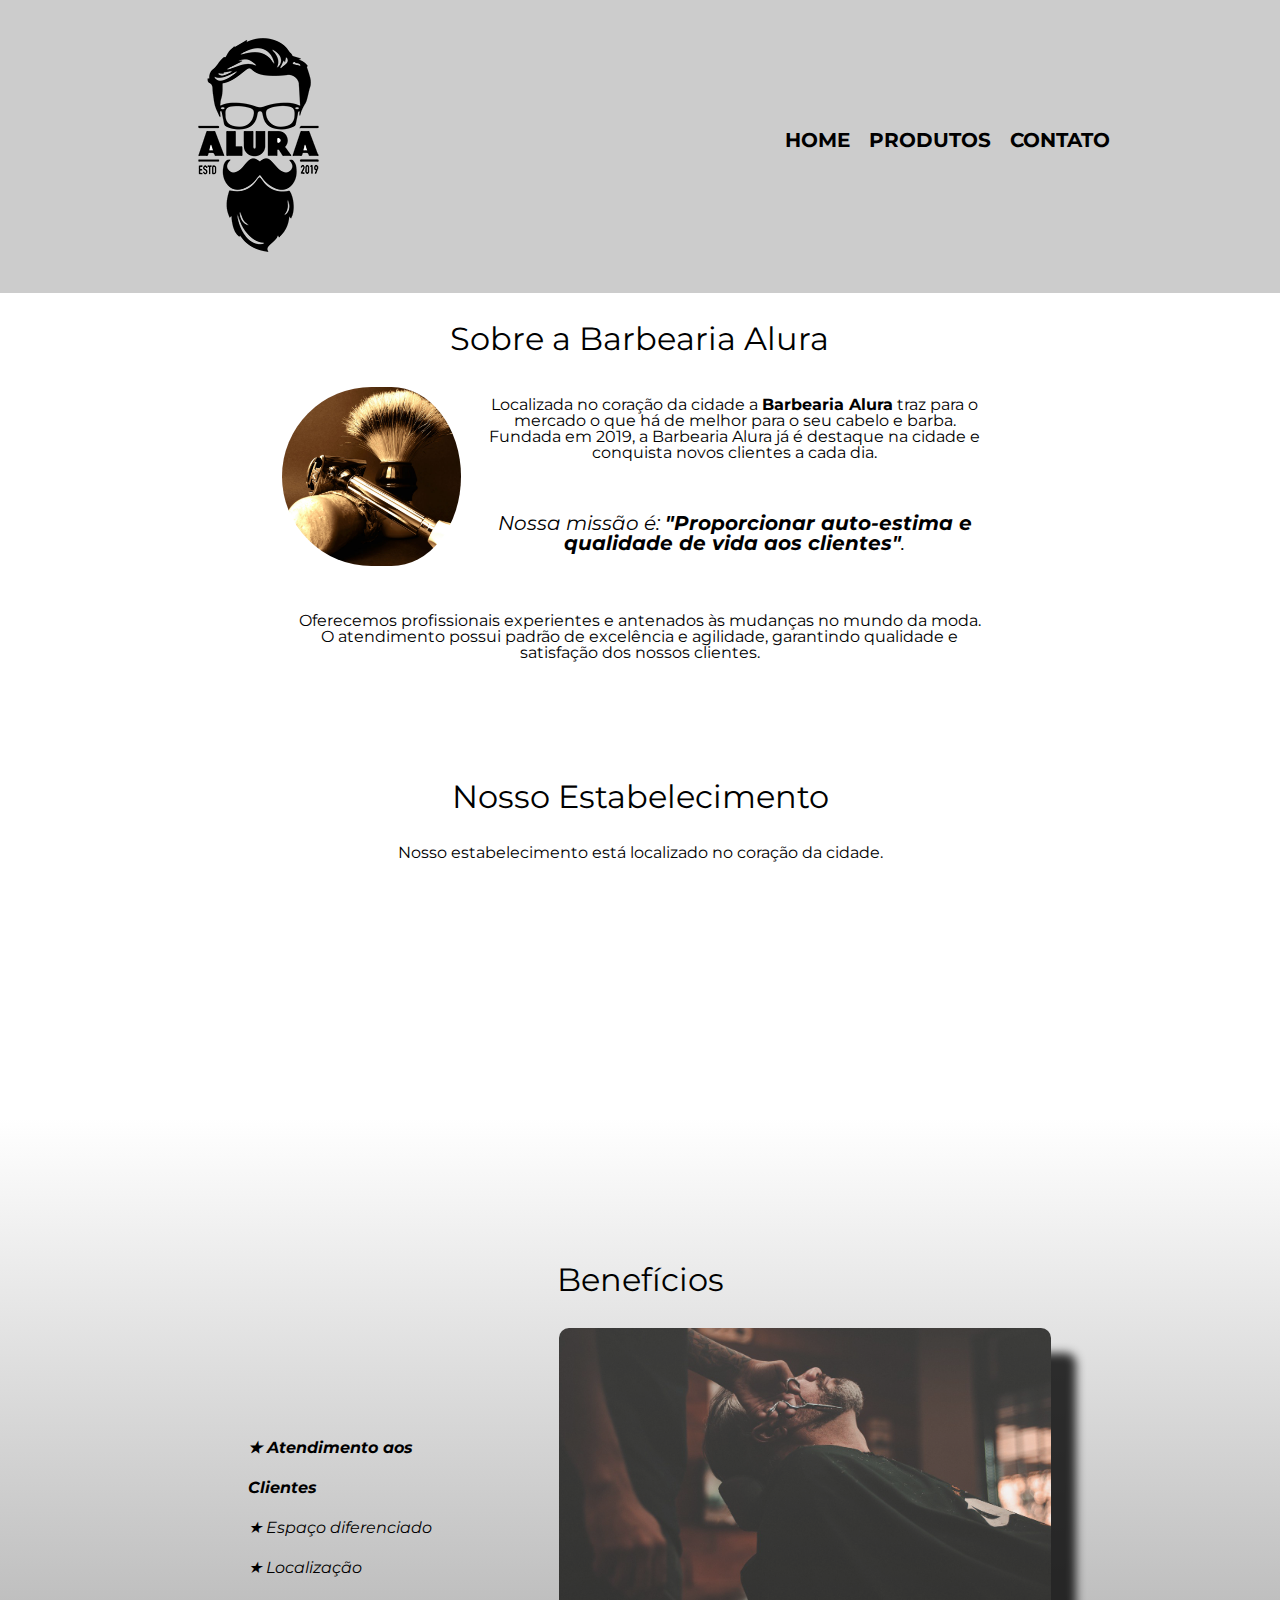
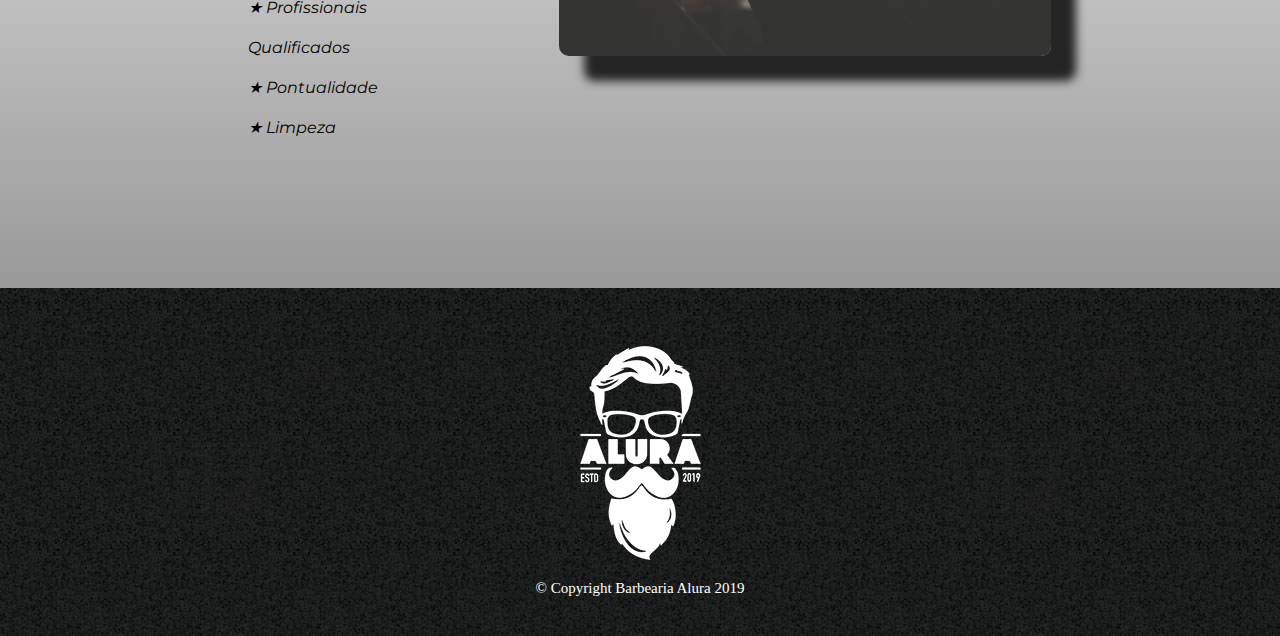
<file: index.html>
<!DOCTYPE html>
<html lang="pt-br">
	<head>
		<meta charset="UTF-8">
		<meta http-equiv="X-UA-Compatible" content="IE=edge">
        <meta name="viewport" content="width=device-width, initial-scale=1.0">
		<title>Barbearia Alura</title>
		<link rel="stylesheet" href="reset.css">
		<link rel="stylesheet" href="index.css">
		<link rel="shortcut icon" href="imagens/Icons8-Ios7-Hair-Barbers-Pole.ico" type="image/x-icon">
	</head>

	<body>
		<header>
			<div class="caixa">
				<h1><a href="index.html"><img src="imagens/logo.png" alt=""></a></h1>
				<nav>
					<ul>
						<li><a href="index.html">Home</a></li>
						<li><a href="produtos.html">Produtos</a></li>
						<li><a href="contato.html">Contato</a></li>
					</ul>
				</nav>
			</div>
		</header>

		

		<main>
			<section class="principal">
				<h1 class="titulo-principal">Sobre a Barbearia Alura</h1>

				<img class="utensilios" src="imagens/utensilios.jpg" alt="utensilios de um barbeiro">

				<p>Localizada no coração da cidade a <strong>Barbearia Alura</strong> traz para o mercado o que há de melhor para o seu cabelo e barba. Fundada em 2019, a Barbearia Alura já é destaque na cidade e conquista novos clientes a cada dia.</p>
				<p id="missao"><em>Nossa missão é: <strong>"Proporcionar auto-estima e qualidade de vida aos clientes"</strong>.</em></p>
				<p>Oferecemos profissionais experientes e antenados às mudanças no mundo da moda. O atendimento possui padrão de excelência e agilidade, garantindo qualidade e satisfação dos nossos clientes.</p>
			</section>

			<section class="mapa">
				<h3 class="titulo-principal">Nosso Estabelecimento</h3>
				<p>Nosso estabelecimento está localizado no coração da cidade.</p>
				
				<iframe src="https://www.google.com/maps/embed?pb=!1m18!1m12!1m3!1d7312.92247018033!2d-46.63788413873052!3d-23.587785864231044!2m3!1f0!2f0!3f0!3m2!1i1024!2i768!4f13.1!3m3!1m2!1s0x94ce5a2b2ed7f3a1%3A0xab35da2f5ca62674!2sCaelum%20-%20Escola%20de%20Tecnologia!5e0!3m2!1spt-BR!2sbr!4v1660327268668!5m2!1spt-BR!2sbr" width="100%" height="300" style="border:0;" allowfullscreen="" loading="lazy" referrerpolicy="no-referrer-when-downgrade"></iframe>

			</section>
		

			<section class="beneficios">
				<h3 class="titulo-principal">Benefícios</h3>

			<div class="conteudo-beneficios">
				<ul class="lista-beneficios">
					<li class="itens">Atendimento aos Clientes</li>
					<li class="itens">Espaço diferenciado</li>
					<li class="itens">Localização</li>
					<li class="itens">Profissionais Qualificados</li>
					<li class="itens">Pontualidade</li>
					<li class="itens">Limpeza</li>
				</ul>

				<img src="./imagens/beneficios.jpg" class="imagem-beneficios">
			</div>
			</section>

		</main>

		<footer>
            <img src="imagens/logo-branco.png" alt="">
            <p class="copyright"> &copy; Copyright Barbearia Alura 2019</p>
        </footer>
	</body>
</html>
</file>
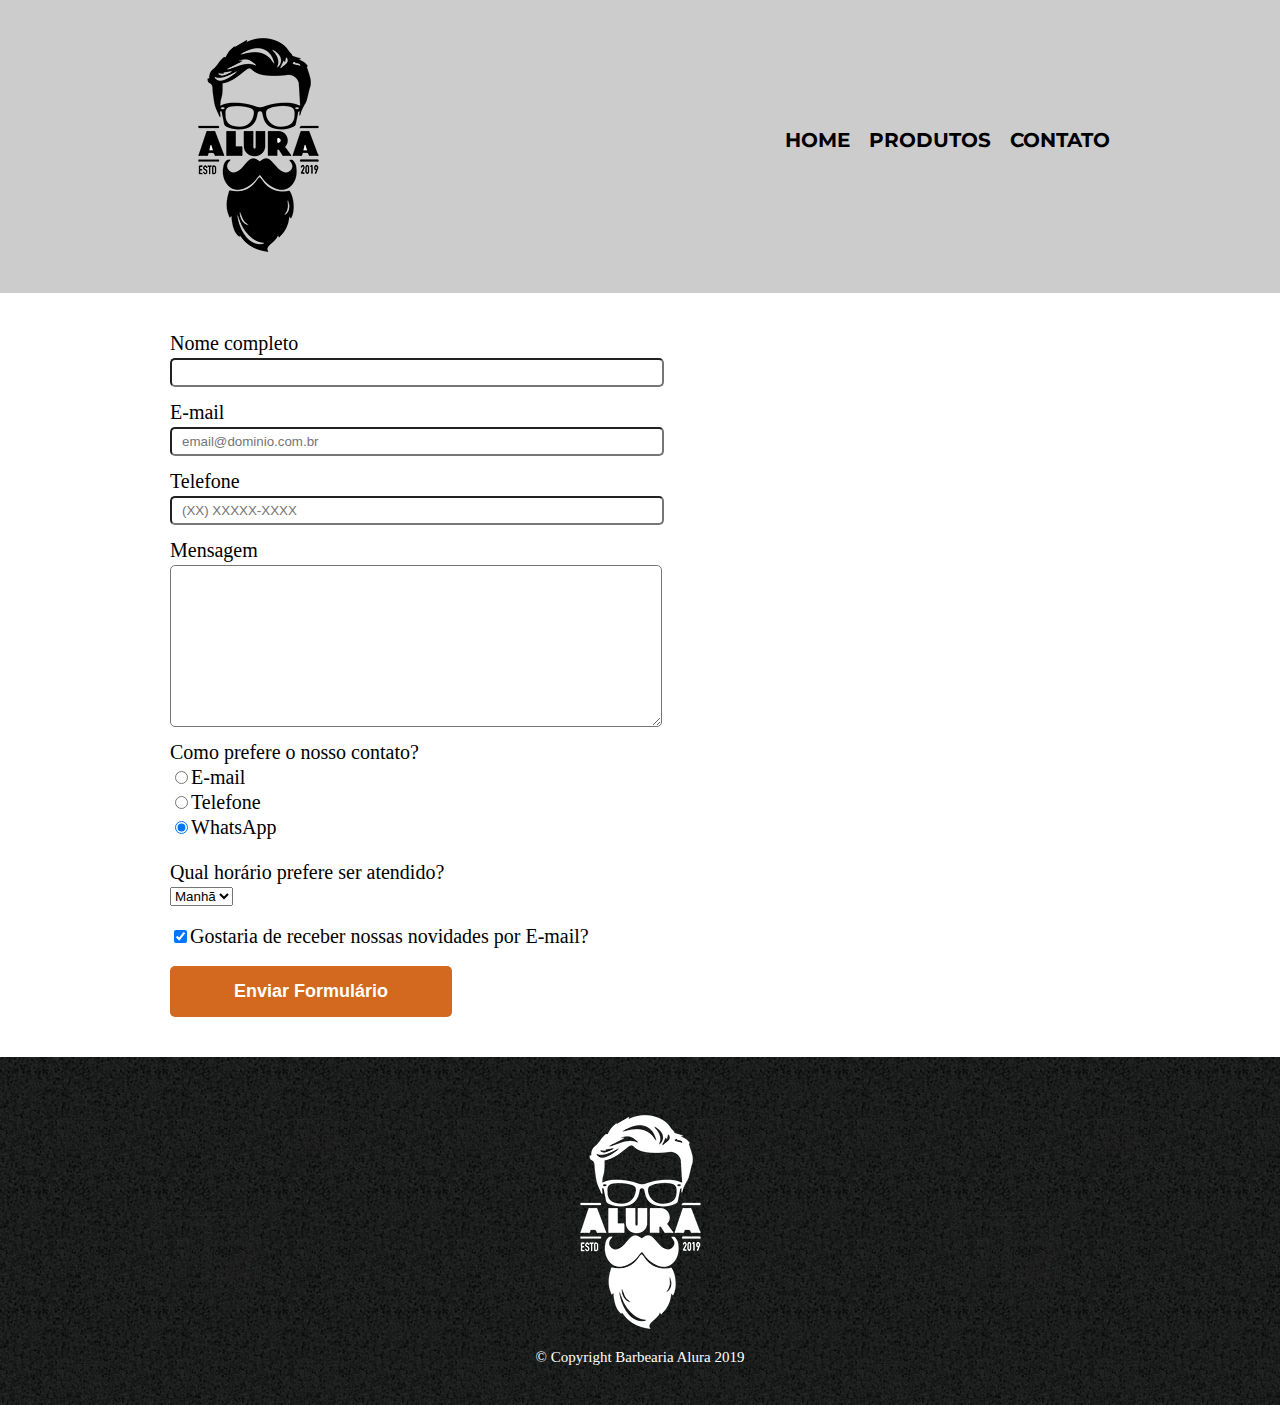
<file: contato.html>
<!DOCTYPE html>
<html lang="pt-br">
<head>
    <meta charset="UTF-8">
    <meta http-equiv="X-UA-Compatible" content="IE=edge">
    <meta name="viewport" content="width=device-width, initial-scale=1.0">
    <link rel="stylesheet" href="reset.css">
    <link rel="stylesheet" href="contato.css">
    <title>Barbearia Alura - Contato</title>
</head>
<body>
    <header>
        <div class="caixa">
            <h1><a href="index.html"><img src="imagens/logo.png" alt="Logo da Barbearia Alura"></a></h1>
            <nav>
                <ul>
                    <li><a href="index.html">Home</a></li>
                    <li><a href="produtos.html">Produtos</a></li>
                    <li><a href="contato.html">Contato</a></li>
                </ul>
            </nav>
        </div>
    </header>

    <main class="caixa">
        <form>

            <label for="nome-completo">Nome completo</label>
            <input type="text" id="nome-completo" class="input-padrao" required>

            <label for="e-mail">E-mail</label>
            <input type="email" id="e-mail" class="input-padrao" required placeholder="email@dominio.com.br">

            <label for="telefone">Telefone</label>
            <input type="tel" id="telefone" class="input-padrao" required placeholder="(XX) XXXXX-XXXX">

            <label for="mensagem-texto">Mensagem</label>
            <textarea cols="30" rows="10" id="mensagem-texto" class="input-padrao"></textarea>

            
            <fieldset>
                <legend>Como prefere o nosso contato?</legend>
                <label for="radio-email"><input type="radio" value="e-mail" id="radio-email" name="contato">E-mail</label>
                
                <label for="radio-telefone"><input type="radio" value="telefone" id="radio-telefone" name="contato">Telefone</label>
                
                <label for="radio-whatsapp"><input type="radio" value="whatsapp" id="radio-whatsapp" name="contato" checked>WhatsApp</label>
            </fieldset>
            
            <fieldset class="horario-atendimento">
                <legend>Qual horário prefere ser atendido?</legend>
                <select>
                    <option>Manhã</option>
                    <option>Tarde</option>
                    <option>Noite</option>
                </select>
            </fieldset>

            <label class="checkbox-novidades"><input type="checkbox" checked>Gostaria de receber nossas novidades por E-mail?</input></label>



            <input type="submit" value="Enviar Formulário" class="botao-enviar">
        </form>
    </main>

    <footer>
        <img src="imagens/logo-branco.png" alt="Logo da Barbearia Alura">
        <p class="copyright"> &copy; Copyright Barbearia Alura 2019</p>
    </footer>
</body>
</html>
</file>
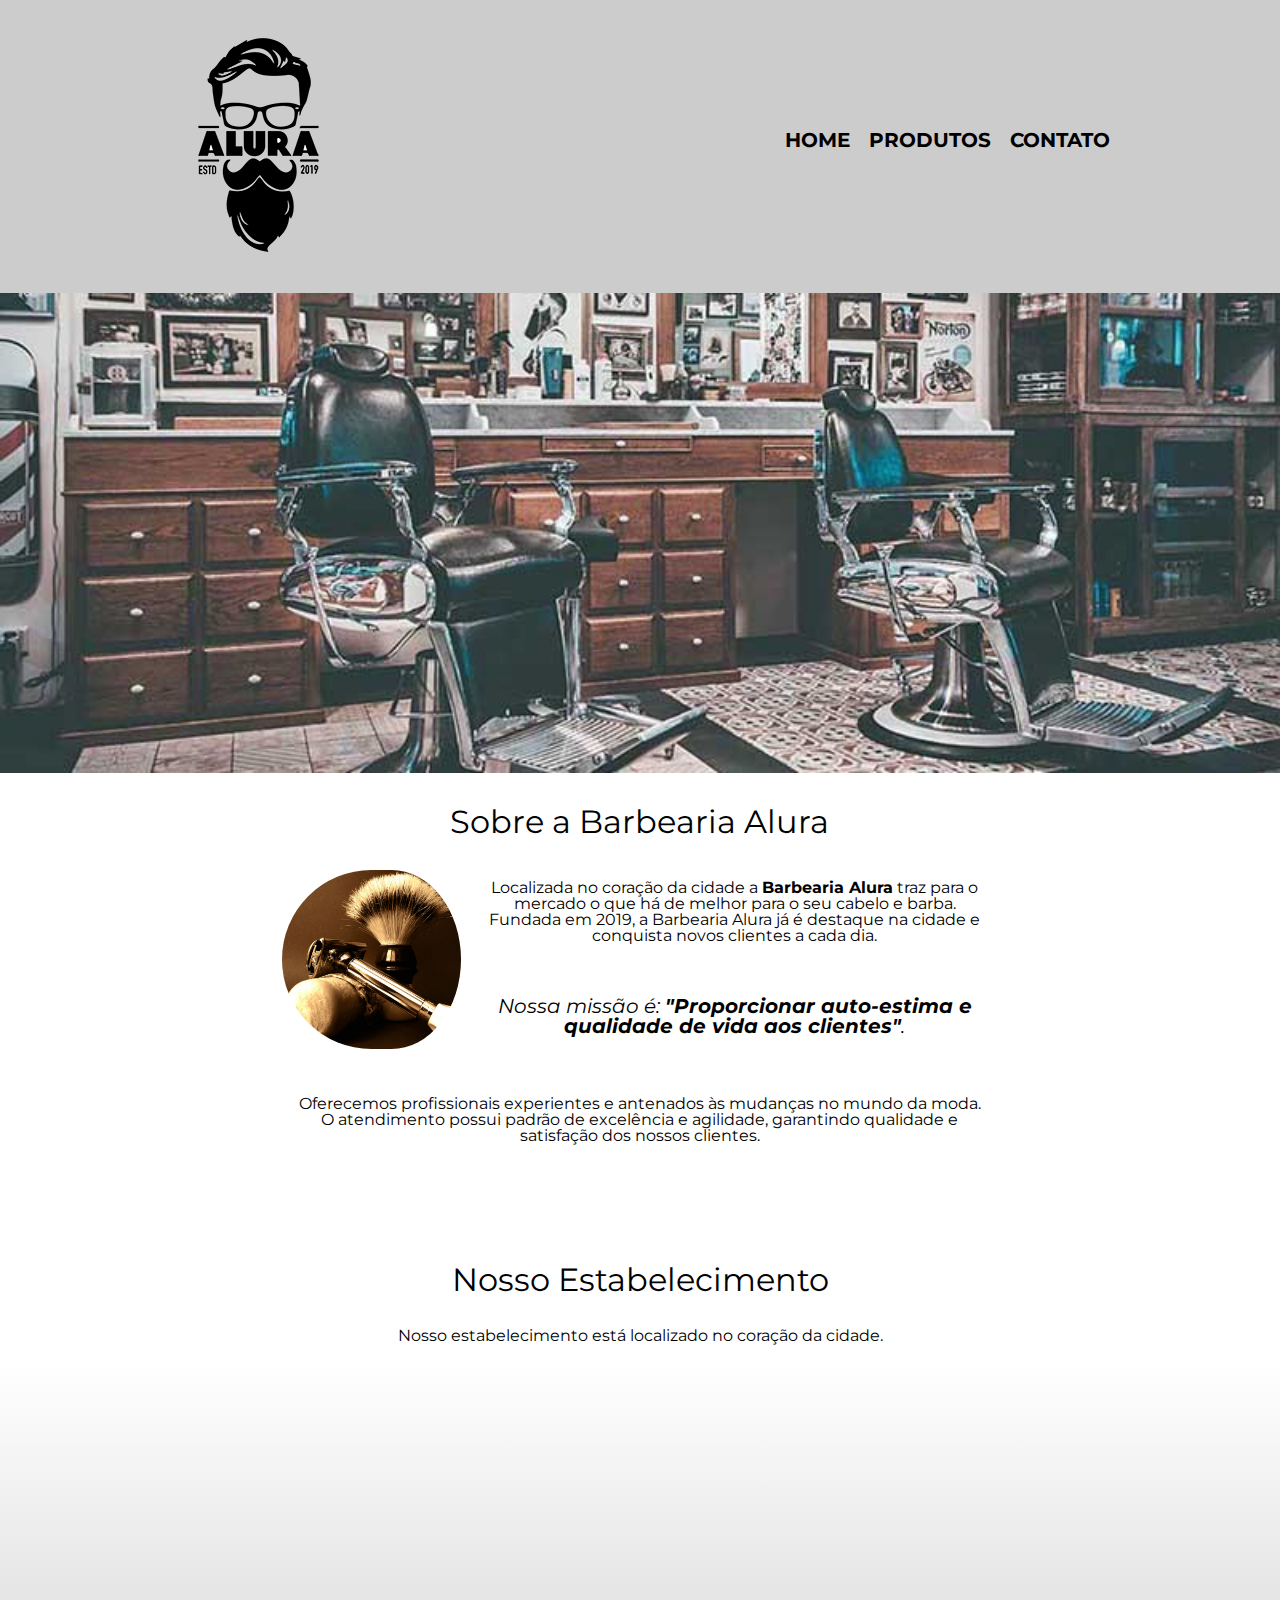
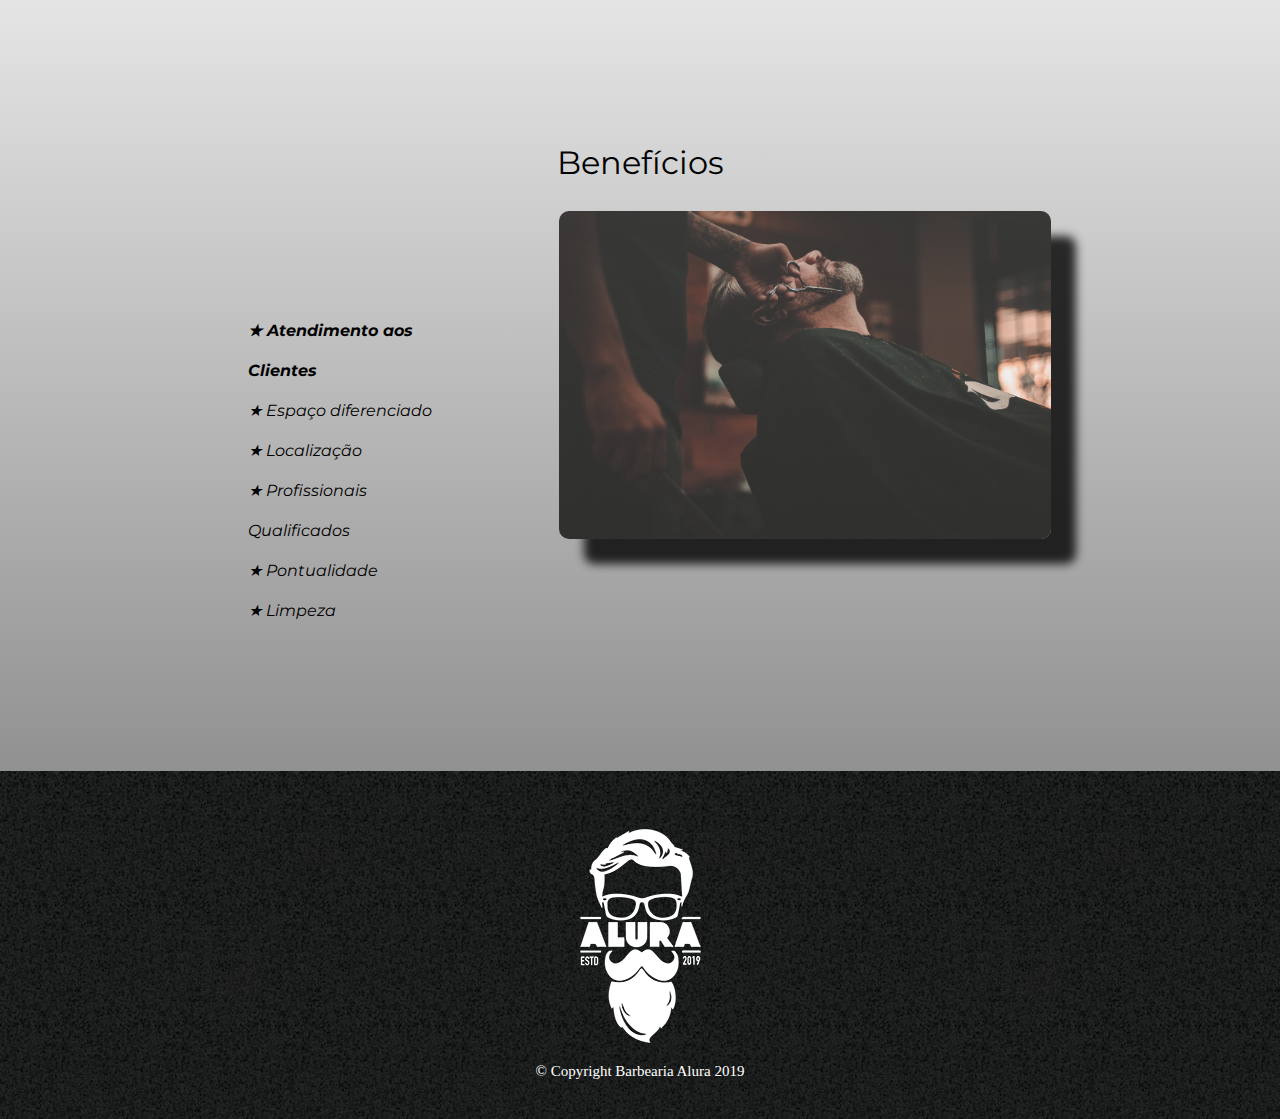
<file: home.html>
<!DOCTYPE html>
<html lang="pt-br">
	<head>
		<meta charset="UTF-8">
		<meta http-equiv="X-UA-Compatible" content="IE=edge">
        <meta name="viewport" content="width=device-width, initial-scale=1.0">
		<title>Barbearia Alura</title>
		<link rel="stylesheet" href="reset.css">
		<link rel="stylesheet" href="home.css">
	</head>

	<body>
		<header>
			<div class="caixa">
				<h1><a href="home.html"><img src="imagens/logo.png" alt=""></a></h1>
				<nav>
					<ul>
						<li><a href="home.html">Home</a></li>
						<li><a href="produtos.html">Produtos</a></li>
						<li><a href="contato.html">Contato</a></li>
					</ul>
				</nav>
			</div>
		</header>

		<img class="banner" src="imagens/banner.jpg" alt="">

		<main>
			<section class="principal">
				<h1 class="titulo-principal">Sobre a Barbearia Alura</h1>

				<img class="utensilios" src="imagens/utensilios.jpg" alt="utensilios de um barbeiro">

				<p>Localizada no coração da cidade a <strong>Barbearia Alura</strong> traz para o mercado o que há de melhor para o seu cabelo e barba. Fundada em 2019, a Barbearia Alura já é destaque na cidade e conquista novos clientes a cada dia.</p>
				<p id="missao"><em>Nossa missão é: <strong>"Proporcionar auto-estima e qualidade de vida aos clientes"</strong>.</em></p>
				<p>Oferecemos profissionais experientes e antenados às mudanças no mundo da moda. O atendimento possui padrão de excelência e agilidade, garantindo qualidade e satisfação dos nossos clientes.</p>
			</section>

			<section class="mapa">
				<h3 class="titulo-principal">Nosso Estabelecimento</h3>
				<p>Nosso estabelecimento está localizado no coração da cidade.</p>
				
				<iframe src="https://www.google.com/maps/embed?pb=!1m18!1m12!1m3!1d7312.92247018033!2d-46.63788413873052!3d-23.587785864231044!2m3!1f0!2f0!3f0!3m2!1i1024!2i768!4f13.1!3m3!1m2!1s0x94ce5a2b2ed7f3a1%3A0xab35da2f5ca62674!2sCaelum%20-%20Escola%20de%20Tecnologia!5e0!3m2!1spt-BR!2sbr!4v1660327268668!5m2!1spt-BR!2sbr" width="100%" height="300" style="border:0;" allowfullscreen="" loading="lazy" referrerpolicy="no-referrer-when-downgrade"></iframe>

			</section>
		

			<section class="beneficios">
				<h3 class="titulo-principal">Benefícios</h3>

			<div class="conteudo-beneficios">
				<ul class="lista-beneficios">
					<li class="itens">Atendimento aos Clientes</li>
					<li class="itens">Espaço diferenciado</li>
					<li class="itens">Localização</li>
					<li class="itens">Profissionais Qualificados</li>
					<li class="itens">Pontualidade</li>
					<li class="itens">Limpeza</li>
				</ul>

				<img src="./imagens/beneficios.jpg" class="imagem-beneficios">
			</div>
			</section>

		</main>

		<footer>
            <img src="imagens/logo-branco.png" alt="">
            <p class="copyright"> &copy; Copyright Barbearia Alura 2019</p>
        </footer>
	</body>
</html>
</file>
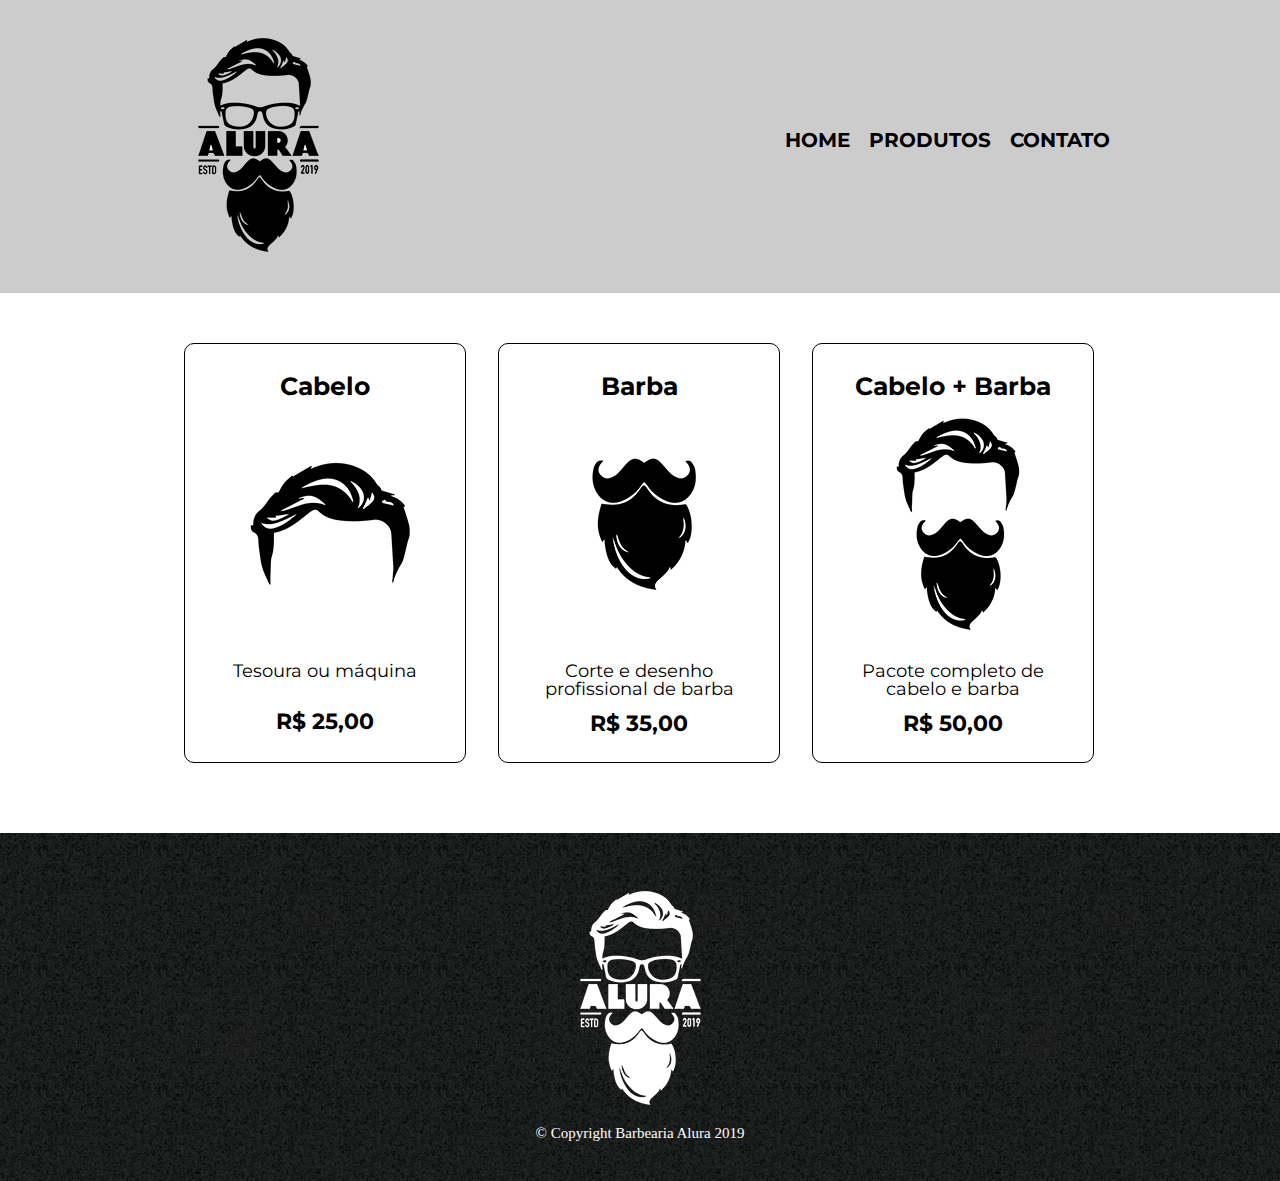
<file: produtos.html>
<!DOCTYPE html>
<html lang="pt-br">

    <head>
        <meta charset="UTF-8">
        <meta http-equiv="X-UA-Compatible" content="IE=edge">
        <meta name="viewport" content="width=device-width, initial-scale=1.0">
        <link rel="stylesheet" href="reset.css">
        <link rel="stylesheet" href="produtos.css">
        <title>Barbearia Alura - Produtos</title>
    </head>

    <body>
        <header>
            <div class="caixa">
                <h1><a href="index.html"><img src="imagens/logo.png" alt=""></a></h1>
                <nav>
                    <ul>
                        <li><a href="index.html">Home</a></li>
                        <li><a href="produtos.html">Produtos</a></li>
                        <li><a href="contato.html">Contato</a></li>
                    </ul>
                </nav>
            </div>
        </header>

        <main>
            <ul class="produtos">
                <li>
                    <h2>Cabelo</h2>
                    <img src="imagens/cabelo.jpg" alt="">
                    <p class="descricao-produto">Tesoura ou máquina </p><br>
                    <p class="preco-produto">R$ 25,00</p>
                </li>
                
                <li>
                    <h2>Barba</h2>
                    <img src="imagens/barba.jpg" alt="">
                    <p class="descricao-produto">Corte e desenho profissional de barba</p>
                    <p class="preco-produto">R$ 35,00</p>
                </li>
                
                <li>
                    <h2>Cabelo + Barba</h2>
                    <img src="imagens/cabelo+barba.jpg" alt="">
                    <p class="descricao-produto">Pacote completo de cabelo e barba</p>
                    <p class="preco-produto">R$ 50,00</p>
                </li>
            </ul>
        </main>

        <footer>
            <img src="imagens/logo-branco.png" alt="">
            <p class="copyright"> &copy; Copyright Barbearia Alura 2019</p>
        </footer>

    </body>

</html>
</file>
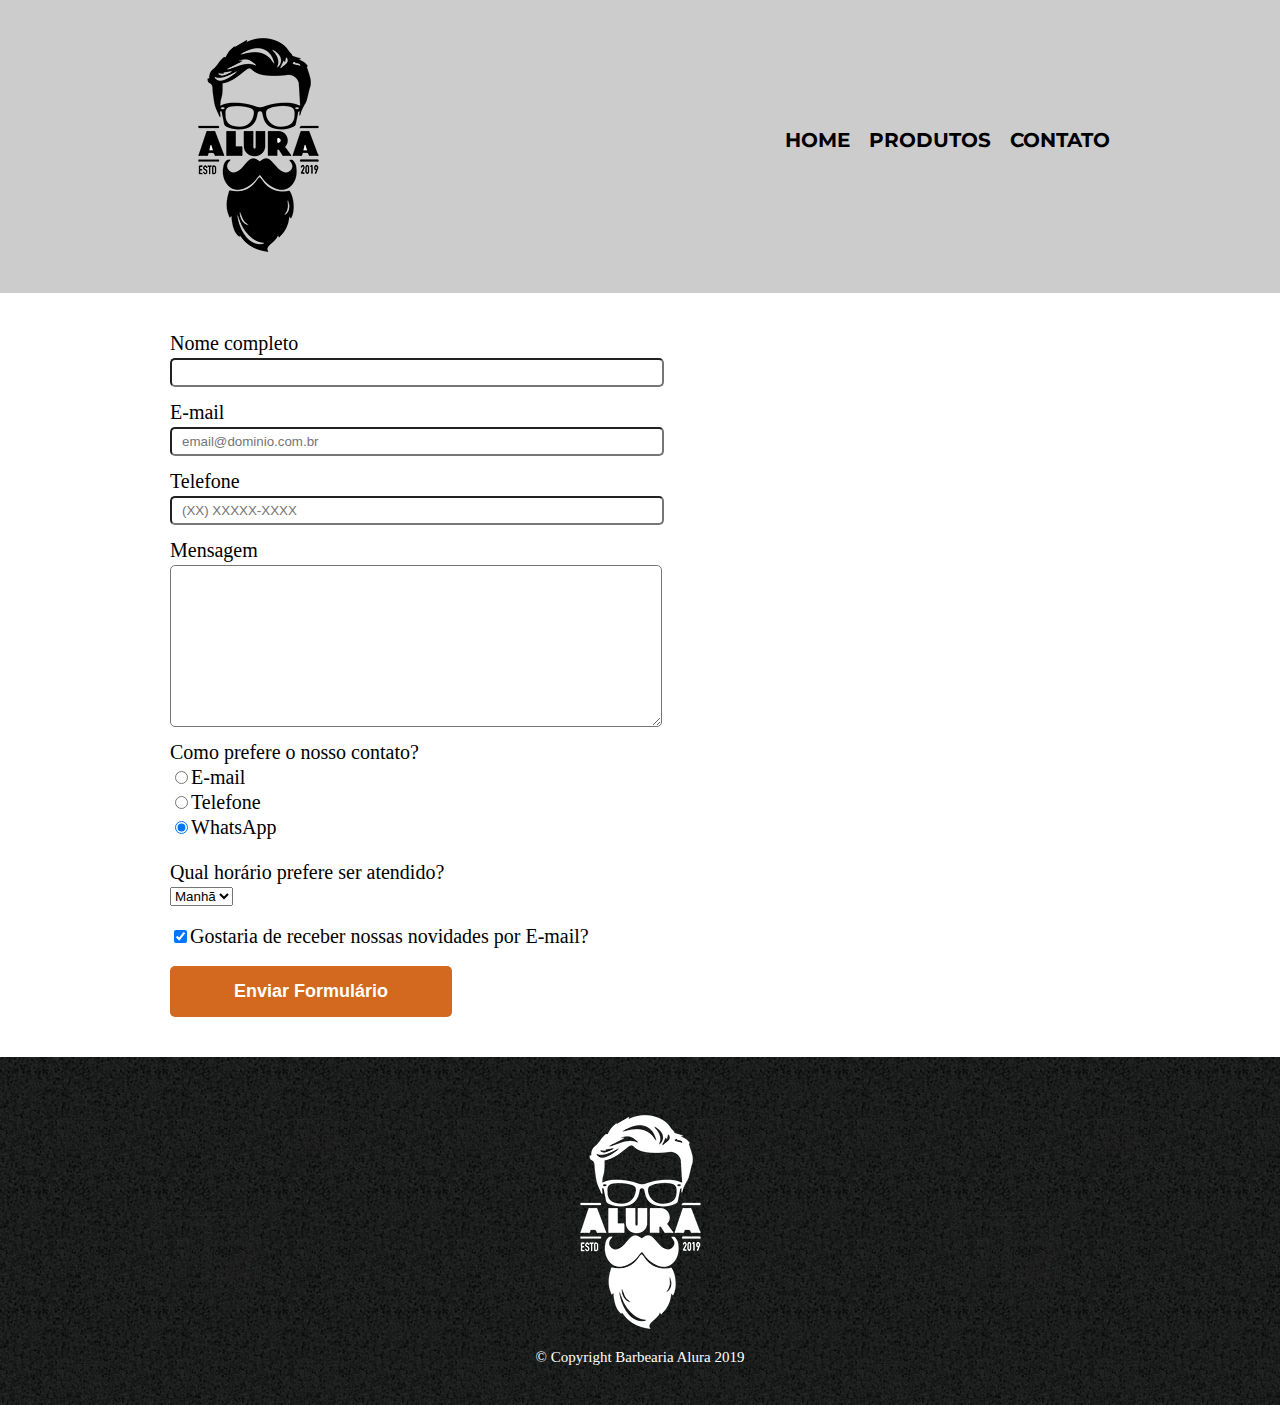
<file: html-css-alura/contato.html>
<!DOCTYPE html>
<html lang="pt-br">
<head>
    <meta charset="UTF-8">
    <meta http-equiv="X-UA-Compatible" content="IE=edge">
    <meta name="viewport" content="width=device-width, initial-scale=1.0">
    <link rel="stylesheet" href="reset.css">
    <link rel="stylesheet" href="contato.css">
    <title>Barbearia Alura - Contato</title>
</head>
<body>
    <header>
        <div class="caixa">
            <h1><a href="home.html"><img src="imagens/logo.png" alt="Logo da Barbearia Alura"></a></h1>
            <nav>
                <ul>
                    <li><a href="home.html">Home</a></li>
                    <li><a href="produtos.html">Produtos</a></li>
                    <li><a href="contato.html">Contato</a></li>
                </ul>
            </nav>
        </div>
    </header>

    <main class="caixa">
        <form>

            <label for="nome-completo">Nome completo</label>
            <input type="text" id="nome-completo" class="input-padrao" required>

            <label for="e-mail">E-mail</label>
            <input type="email" id="e-mail" class="input-padrao" required placeholder="email@dominio.com.br">

            <label for="telefone">Telefone</label>
            <input type="tel" id="telefone" class="input-padrao" required placeholder="(XX) XXXXX-XXXX">

            <label for="mensagem-texto">Mensagem</label>
            <textarea cols="30" rows="10" id="mensagem-texto" class="input-padrao"></textarea>

            
            <fieldset>
                <legend>Como prefere o nosso contato?</legend>
                <label for="radio-email"><input type="radio" value="e-mail" id="radio-email" name="contato">E-mail</label>
                
                <label for="radio-telefone"><input type="radio" value="telefone" id="radio-telefone" name="contato">Telefone</label>
                
                <label for="radio-whatsapp"><input type="radio" value="whatsapp" id="radio-whatsapp" name="contato" checked>WhatsApp</label>
            </fieldset>
            
            <fieldset class="horario-atendimento">
                <legend>Qual horário prefere ser atendido?</legend>
                <select>
                    <option>Manhã</option>
                    <option>Tarde</option>
                    <option>Noite</option>
                </select>
            </fieldset>

            <label class="checkbox-novidades"><input type="checkbox" checked>Gostaria de receber nossas novidades por E-mail?</input></label>



            <input type="submit" value="Enviar Formulário" class="botao-enviar">
        </form>
    </main>

    <footer>
        <img src="imagens/logo-branco.png" alt="Logo da Barbearia Alura">
        <p class="copyright"> &copy; Copyright Barbearia Alura 2019</p>
    </footer>
</body>
</html>
</file>
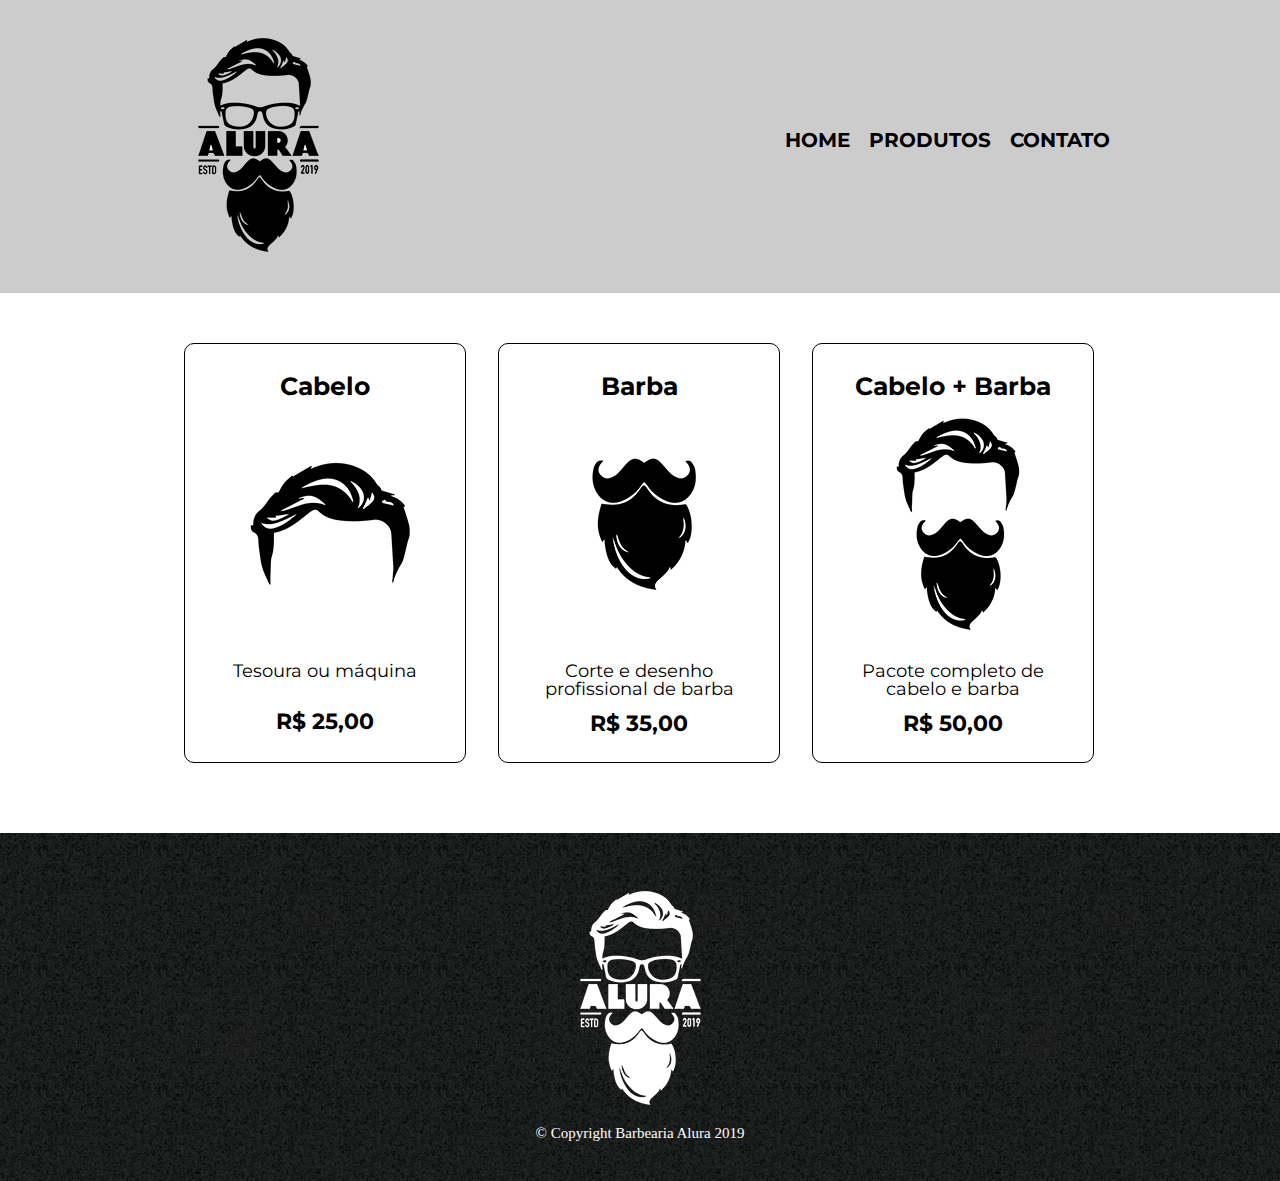
<file: html-css-alura/produtos.html>
<!DOCTYPE html>
<html lang="pt-br">

    <head>
        <meta charset="UTF-8">
        <meta http-equiv="X-UA-Compatible" content="IE=edge">
        <meta name="viewport" content="width=device-width, initial-scale=1.0">
        <link rel="stylesheet" href="reset.css">
        <link rel="stylesheet" href="produtos.css">
        <title>Barbearia Alura - Produtos</title>
    </head>

    <body>
        <header>
            <div class="caixa">
                <h1><a href="home.html"><img src="imagens/logo.png" alt=""></a></h1>
                <nav>
                    <ul>
                        <li><a href="home.html">Home</a></li>
                        <li><a href="produtos.html">Produtos</a></li>
                        <li><a href="contato.html">Contato</a></li>
                    </ul>
                </nav>
            </div>
        </header>

        <main>
            <ul class="produtos">
                <li>
                    <h2>Cabelo</h2>
                    <img src="imagens/cabelo.jpg" alt="">
                    <p class="descricao-produto">Tesoura ou máquina </p><br>
                    <p class="preco-produto">R$ 25,00</p>
                </li>
                
                <li>
                    <h2>Barba</h2>
                    <img src="imagens/barba.jpg" alt="">
                    <p class="descricao-produto">Corte e desenho profissional de barba</p>
                    <p class="preco-produto">R$ 35,00</p>
                </li>
                
                <li>
                    <h2>Cabelo + Barba</h2>
                    <img src="imagens/cabelo+barba.jpg" alt="">
                    <p class="descricao-produto">Pacote completo de cabelo e barba</p>
                    <p class="preco-produto">R$ 50,00</p>
                </li>
            </ul>
        </main>

        <footer>
            <img src="imagens/logo-branco.png" alt="">
            <p class="copyright"> &copy; Copyright Barbearia Alura 2019</p>
        </footer>

    </body>

</html>
</file>
<file: index.css>
@import url('https://fonts.googleapis.com/css2?family=Montserrat&display=swap');

:root{
    --font1: 'Montserrat', sans-serif;
}

*{
	font-family: 'Montserrat', sans-serif;
	
}

body{
	background-image: linear-gradient(to bottom, white 50%, rgb(107, 107, 107));
}



header{
    background-color: #CCCCCC;
    padding: 20px 0px;
}

main{
	width: 80%;
	margin:auto;
}

.caixa{
    position: relative;
    width: 940px;
    margin: 0 auto;
}

.banner {
	width:100%;
}

nav{
    position: absolute;
    top: 110px;
    right: 0;
}

nav li{
    display: inline;
    margin-left: 15px;
}

nav a{
    font-family: var(--font1);
    text-transform: uppercase;
    color: black;
    text-decoration: none;
    font-weight: bold;
    font-size: 20px;
}

nav a:hover{
    color: chocolate;
    text-shadow: 0px 1px 1px rgb(226, 113, 32);
}

.principal{
	/*background: #CCCCCC;*/
	padding: 30px;
	margin: 0px auto;
	width: 70%;
}

.principal p{
	text-align: center;
	margin-bottom: 2em;
	padding: 10px;
}

.principal strong{
	font-weight: bold;
}

.principal em{
	font-style: italic;
}



.titulo-principal {
	text-align: center;
	font-size: 2em;
	margin-bottom: 1em;
	clear: left;
}

#missao {
	font-size: 20px
}

.itens {
	font-style: italic;
	line-height: 2.5;
}

.itens:first-child{
	font-weight: bold;
}

.itens:before{
	content: "★ ";
}

.beneficios {
	padding: 20px;
}

h2 {
	text-align: center;
}

.lista-beneficios {
	display: inline-block;
	vertical-align: top;
	width: 20%;
	margin-right: 1%;
	padding: 100px;
	color: black;
	border-radius: 10px;
	transition: 400ms;
}

.lista-beneficios:hover{
	background-color: black;
	color: white;
}

.imagem-beneficios {
	width: 50%;
	border-radius: 10px;
	opacity: 80%;
	transition: 400ms;
	box-shadow: 25px 25px 10px black;
}

.imagem-beneficios:hover{
	opacity: 100%;
	
}



.conteudo-beneficios{
	margin: auto;
	
}

footer {
    text-align: center;
    background-color: black;
    background: url('imagens/bg.jpg');
    padding: 40px 0px;
    margin-top: 20px
}

.copyright{
    color: white;
    font-size: 15px;
}



.utensilios{
	width: 25%;
	float: left;
	padding-right: 20px;
	border-radius: 100px;
}

.mapa{
	padding: 3em 0;
}

.mapa p{
	margin-bottom: 2em;
	text-align: center;
}

/*config para celular*/
@media screen and (max-width: 480px) {
	
	.caixa, .principal, .conteudo-beneficios, .mapa{
		width: auto;
	}

	h1{
		text-align: center;
	}

	nav{
		position: static;
	}

	.lista-beneficios, .imagem-beneficios{
		width: 100%;
		padding: 10px;
		
	}

	.imagem-beneficios{
		box-shadow: none;
	}
}
</file>
<file: contato.css>
@import url('https://fonts.googleapis.com/css2?family=Montserrat&display=swap');

:root{
    --font1: 'Montserrat', sans-serif;
}



header{
    background-color: #CCCCCC;
    padding: 20px 0px;
}

.caixa{
    position: relative;
    width: 940px;
    margin: 0 auto;
}

nav{
    position: absolute;
    top: 110px;
    right: 0;
}

nav li{
    display: inline;
    margin-left: 15px;
}

nav a{
    font-family: var(--font1);
    text-transform: uppercase;
    color: black;
    text-decoration: none;
    font-weight: bold;
    font-size: 20px;
}

nav a:hover{
    color: chocolate;
    text-shadow: 0px 1px 1px rgb(226, 113, 32);
}

footer {
    text-align: center;
    background-color: black;
    background: url('imagens/bg.jpg');
    padding: 40px 0px;
    margin-top: 20px
}

.copyright{
    color: white;
    font-size: 15px;
}

form {
    margin: 40px 0;
}

form label, form legend {
    display: block; /*eu fiz com que o campo de labels ocupem uma linha inteira*/
    font-size: 20px;
    margin-bottom: 5px;
}

.input-padrao {
    display: block;
    margin-bottom: 15px;
    padding: 5px 10px;
    width: 50%;
    border-radius: 5px;
}

.checkbox-novidades{
    margin: 20px 0;
}

.horario-atendimento{
    margin: 20px 0;
}

.botao-enviar{
   width: 30%;
   padding: 15px; 
   background-color: chocolate;
   border: none;
   color: white;
   border-radius: 5px;
   font-weight: bold;
   font-size: 18px;
   transition: 0.2s, background;
   cursor: pointer;
  
}

.botao-enviar:hover{
    background-color: orange;
    box-shadow: 0px 1px 1px chocolate;
    transform: scale(1.02);
}


@media screen and (max-width: 480px){

    .caixa{
        width: auto;
    }

    h1{
		text-align: center;
	}

	nav{
		position: static;
	}

    form{
        padding: 10px;
    }

    .botao-enviar{
        width: auto;
    }
}
</file>
<file: home.css>
@import url('https://fonts.googleapis.com/css2?family=Montserrat&display=swap');

:root{
    --font1: 'Montserrat', sans-serif;
}

*{
	font-family: 'Montserrat', sans-serif;
	
}

body{
	background-image: linear-gradient(to bottom, white 50%, rgb(107, 107, 107));
}



header{
    background-color: #CCCCCC;
    padding: 20px 0px;
}

main{
	width: 80%;
	margin:auto;
}

.caixa{
    position: relative;
    width: 940px;
    margin: 0 auto;
}

.banner {
	width:100%;
}

nav{
    position: absolute;
    top: 110px;
    right: 0;
}

nav li{
    display: inline;
    margin-left: 15px;
}

nav a{
    font-family: var(--font1);
    text-transform: uppercase;
    color: black;
    text-decoration: none;
    font-weight: bold;
    font-size: 20px;
}

nav a:hover{
    color: chocolate;
    text-shadow: 0px 1px 1px rgb(226, 113, 32);
}

.principal{
	/*background: #CCCCCC;*/
	padding: 30px;
	margin: 0px auto;
	width: 70%;
}

.principal p{
	text-align: center;
	margin-bottom: 2em;
	padding: 10px;
}

.principal strong{
	font-weight: bold;
}

.principal em{
	font-style: italic;
}



.titulo-principal {
	text-align: center;
	font-size: 2em;
	margin-bottom: 1em;
	clear: left;
}

#missao {
	font-size: 20px
}

.itens {
	font-style: italic;
	line-height: 2.5;
}

.itens:first-child{
	font-weight: bold;
}

.itens:before{
	content: "★ ";
}

.beneficios {
	padding: 20px;
}

h2 {
	text-align: center;
}

.lista-beneficios {
	display: inline-block;
	vertical-align: top;
	width: 20%;
	margin-right: 1%;
	padding: 100px;
	color: black;
	border-radius: 10px;
	transition: 400ms;
}

.lista-beneficios:hover{
	background-color: black;
	color: white;
}

.imagem-beneficios {
	width: 50%;
	border-radius: 10px;
	opacity: 80%;
	transition: 400ms;
	box-shadow: 25px 25px 10px black;
}

.imagem-beneficios:hover{
	opacity: 100%;
	
}



.conteudo-beneficios{
	margin: auto;
	
}

footer {
    text-align: center;
    background-color: black;
    background: url('imagens/bg.jpg');
    padding: 40px 0px;
    margin-top: 20px
}

.copyright{
    color: white;
    font-size: 15px;
}



.utensilios{
	width: 25%;
	float: left;
	padding-right: 20px;
	border-radius: 100px;
}

.mapa{
	padding: 3em 0;
}

.mapa p{
	margin-bottom: 2em;
	text-align: center;
}

/*config para celular*/
@media screen and (max-width: 480px) {
	
	.caixa, .principal, .conteudo-beneficios, .mapa{
		width: auto;
	}

	h1{
		text-align: center;
	}

	nav{
		position: static;
	}

	.lista-beneficios, .imagem-beneficios{
		width: 100%;
		padding: 50px;
		
	}
}
</file>
<file: produtos.css>
@import url('https://fonts.googleapis.com/css2?family=Montserrat&display=swap');

:root{
    --font1: 'Montserrat', sans-serif;
}

header{
    background-color: #CCCCCC;
    padding: 20px 0px;
}

.caixa{
    position: relative;
    width: 940px;
    margin: 0 auto;
}

nav{
    position: absolute;
    top: 110px;
    right: 0;
}

nav li{
    display: inline;
    margin-left: 15px;
}

nav a{
    font-family: var(--font1);
    text-transform: uppercase;
    color: black;
    text-decoration: none;
    font-weight: bold;
    font-size: 20px;
}

nav a:hover{
    color: chocolate;
    text-shadow: 0px 1px 1px rgb(226, 113, 32);
}

.produtos{
    width: 940px;
    margin: 0 auto;
}

.produtos li{
    display: inline-block;
    font-family: var(--font1);
    text-align: center;
    width: 30%;
    height: 420px;
    vertical-align: top;
    padding: 50px 0px;
    margin: 50px 1.5%;
    padding: 30px 20px;
    box-sizing: border-box;
    border: 1px solid black;
    border-radius: 10px;
    
}

.produtos li:hover{
    border-color: chocolate;
    box-shadow: 0px 1px 1px chocolate;
    color: chocolate;
}

.produtos li:active{
    border-color: chocolate;
    box-shadow: 0px 1px 1px chocolate;
    color: chocolate;
}

/*muda o hover do h2 dentro do li*/
.produtos li:hover h2{
    font-size: 30px;
}

.produtos h2{
    font-size: 25px;
    font-weight: bold;
}

.preco-produto{
    font-size: 22px;
    font-weight: bold;
    margin-top: 15px;
}

.descricao-produto{
    margin-top: 10px;
    font-size: 18px;
}

footer {
    text-align: center;
    background-color: black;
    background: url('imagens/bg.jpg');
    padding: 40px 0px;
    margin-top: 20px
}

.copyright{
    color: white;
    font-size: 15px;
}


@media screen and (max-width: 480px){

    .header, .caixa{
        width: auto;
    }

    .produtos {
        width: auto;
        text-align: center;
        padding: 20px;
    }

    .produtos li{
        display: block;
        text-align:center;
        width: auto;
        
    }

    h1{
		text-align: center;
	}

    nav{
        position: static;
    }

    

    
}
</file>
<file: html-css-alura/contato.css>
@import url('https://fonts.googleapis.com/css2?family=Montserrat&display=swap');

:root{
    --font1: 'Montserrat', sans-serif;
}



header{
    background-color: #CCCCCC;
    padding: 20px 0px;
}

.caixa{
    position: relative;
    width: 940px;
    margin: 0 auto;
}

nav{
    position: absolute;
    top: 110px;
    right: 0;
}

nav li{
    display: inline;
    margin-left: 15px;
}

nav a{
    font-family: var(--font1);
    text-transform: uppercase;
    color: black;
    text-decoration: none;
    font-weight: bold;
    font-size: 20px;
}

nav a:hover{
    color: chocolate;
    text-shadow: 0px 1px 1px rgb(226, 113, 32);
}

footer {
    text-align: center;
    background-color: black;
    background: url('imagens/bg.jpg');
    padding: 40px 0px;
    margin-top: 20px
}

.copyright{
    color: white;
    font-size: 15px;
}

form {
    margin: 40px 0;
}

form label, form legend {
    display: block; /*eu fiz com que o campo de labels ocupem uma linha inteira*/
    font-size: 20px;
    margin-bottom: 5px;
}

.input-padrao {
    display: block;
    margin-bottom: 15px;
    padding: 5px 10px;
    width: 50%;
    border-radius: 5px;
}

.checkbox-novidades{
    margin: 20px 0;
}

.horario-atendimento{
    margin: 20px 0;
}

.botao-enviar{
   width: 30%;
   padding: 15px; 
   background-color: chocolate;
   border: none;
   color: white;
   border-radius: 5px;
   font-weight: bold;
   font-size: 18px;
   transition: 0.2s, background;
   cursor: pointer;
  
}

.botao-enviar:hover{
    background-color: orange;
    box-shadow: 0px 1px 1px chocolate;
    transform: scale(1.02);
}
</file>
<file: html-css-alura/produtos.css>
@import url('https://fonts.googleapis.com/css2?family=Montserrat&display=swap');

:root{
    --font1: 'Montserrat', sans-serif;
}

header{
    background-color: #CCCCCC;
    padding: 20px 0px;
}

.caixa{
    position: relative;
    width: 940px;
    margin: 0 auto;
}

nav{
    position: absolute;
    top: 110px;
    right: 0;
}

nav li{
    display: inline;
    margin-left: 15px;
}

nav a{
    font-family: var(--font1);
    text-transform: uppercase;
    color: black;
    text-decoration: none;
    font-weight: bold;
    font-size: 20px;
}

nav a:hover{
    color: chocolate;
    text-shadow: 0px 1px 1px rgb(226, 113, 32);
}

.produtos{
    width: 940px;
    margin: 0 auto;
}

.produtos li{
    display: inline-block;
    font-family: var(--font1);
    text-align: center;
    width: 30%;
    height: 420px;
    vertical-align: top;
    padding: 50px 0px;
    margin: 50px 1.5%;
    padding: 30px 20px;
    box-sizing: border-box;
    border: 1px solid black;
    border-radius: 10px;
    
}

.produtos li:hover{
    border-color: chocolate;
    box-shadow: 0px 1px 1px chocolate;
    color: chocolate;
}

.produtos li:active{
    border-color: chocolate;
    box-shadow: 0px 1px 1px chocolate;
    color: chocolate;
}

/*muda o hover do h2 dentro do li*/
.produtos li:hover h2{
    font-size: 30px;
}

.produtos h2{
    font-size: 25px;
    font-weight: bold;
}

.preco-produto{
    font-size: 22px;
    font-weight: bold;
    margin-top: 15px;
}

.descricao-produto{
    margin-top: 10px;
    font-size: 18px;
}

footer {
    text-align: center;
    background-color: black;
    background: url('imagens/bg.jpg');
    padding: 40px 0px;
    margin-top: 20px
}

.copyright{
    color: white;
    font-size: 15px;
}
</file>
